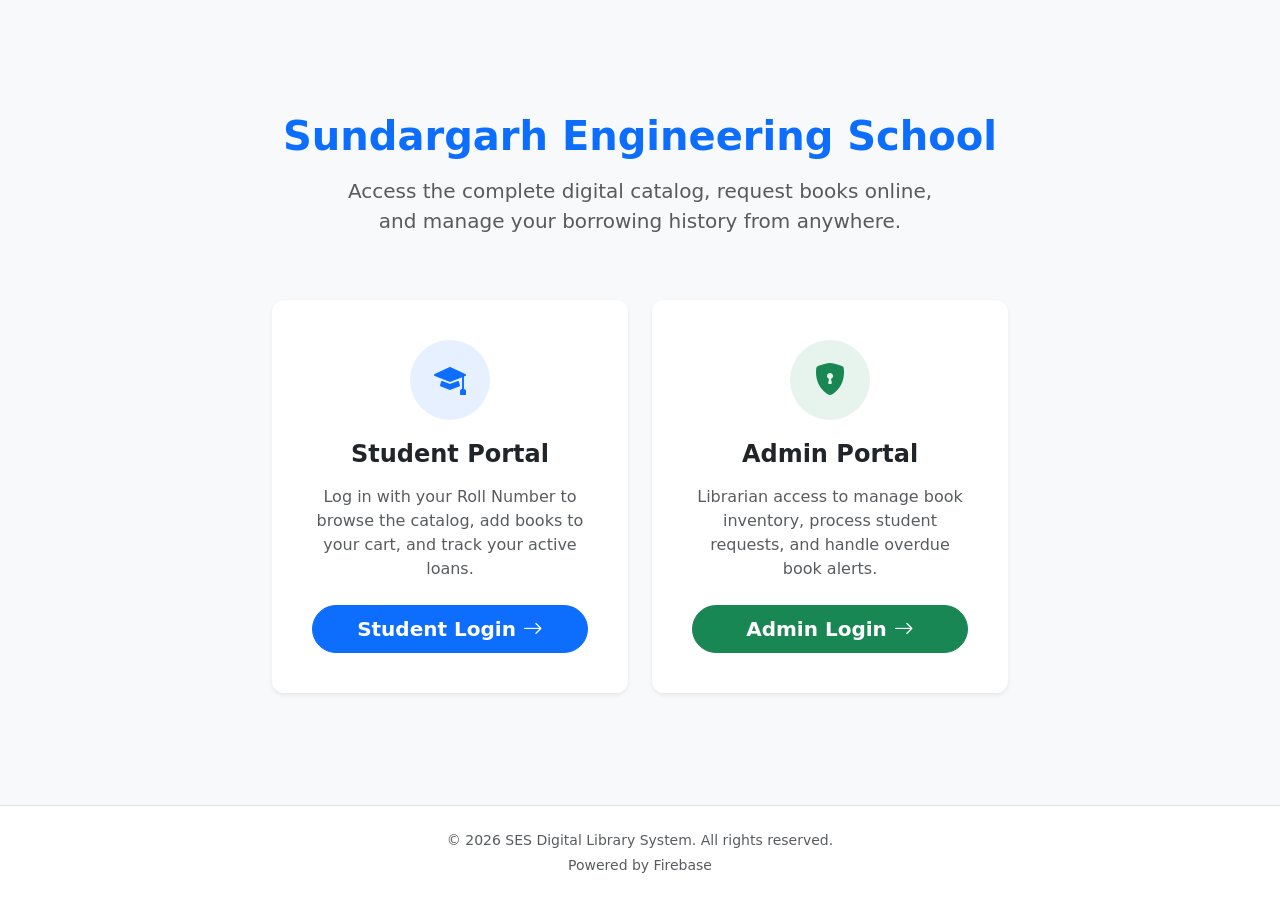
<file: index.html>
<!doctype html>
<html lang="en">
  <head>
    <meta charset="utf-8">
    <meta name="viewport" content="width=device-width, initial-scale=1">
    <title>Campus Digital Library System</title>
    <link href="https://cdn.jsdelivr.net/npm/bootstrap@5.3.2/dist/css/bootstrap.min.css" rel="stylesheet">
    <link rel="stylesheet" href="https://cdn.jsdelivr.net/npm/bootstrap-icons@1.13.1/font/bootstrap-icons.min.css">
    
    <style>
      body {
        background-color: #f8f9fa;
      }
      .portal-card {
        transition: transform 0.2s ease, box-shadow 0.2s ease;
        border: none;
        border-radius: 12px;
      }
      .portal-card:hover {
        transform: translateY(-5px);
        box-shadow: 0 10px 20px rgba(0,0,0,0.1) !important;
      }
      .icon-circle {
        width: 80px;
        height: 80px;
        border-radius: 50%;
        display: flex;
        align-items: center;
        justify-content: center;
        margin: 0 auto 20px auto;
        font-size: 2rem;
      }
      .bg-student {
        background-color: rgba(13, 110, 253, 0.1);
        color: #0d6efd;
      }
      .bg-admin {
        background-color: rgba(25, 135, 84, 0.1);
        color: #198754;
      }
    </style>
  </head>
  <body class="d-flex flex-column min-vh-100">

    <main class="flex-grow-1 container py-5 d-flex flex-column justify-content-center">
      
      <div class="text-center mb-5">
        <h1 class="display-6 fw-semibold text-primary mb-3">Sundargarh Engineering School</h1>
        <p class="lead text-muted mx-auto" style="max-width: 600px;">
          Access the complete digital catalog, request books online, and manage your borrowing history from anywhere.
        </p>
      </div>

      <div class="row justify-content-center g-4 max-w-100">
        
        <div class="col-md-5 col-lg-4">
          <div class="card portal-card shadow-sm h-100 text-center p-4">
            <div class="card-body d-flex flex-column">
              <div class="icon-circle bg-student">
                <i class="bi bi-mortarboard-fill"></i>
              </div>
              <h4 class="fw-bold mb-3">Student Portal</h4>
              <p class="text-muted mb-4 flex-grow-1">
                Log in with your Roll Number to browse the catalog, add books to your cart, and track your active loans.
              </p>
              <a href="student_login.html" class="btn btn-primary btn-lg rounded-pill w-100 fw-bold">
                Student Login <i class="bi bi-arrow-right ms-6"></i>
              </a>
            </div>
          </div>
        </div>

        <div class="col-md-5 col-lg-4">
          <div class="card portal-card shadow-sm h-100 text-center p-4">
            <div class="card-body d-flex flex-column">
              <div class="icon-circle bg-admin">
                <i class="bi bi-shield-lock-fill"></i>
              </div>
              <h4 class="fw-bold mb-3">Admin Portal</h4>
              <p class="text-muted mb-4 flex-grow-1">
                Librarian access to manage book inventory, process student requests, and handle overdue book alerts.
              </p>
              <a href="admin_login.html" class="btn btn-success btn-lg rounded-pill w-100 fw-bold">
                Admin Login <i class="bi bi-arrow-right ms-6"></i>
              </a>
            </div>
          </div>
        </div>

      </div>
    </main>

    <footer class="bg-white text-center py-4 border-top mt-auto">
      <div class="container text-muted small">
        <p class="mb-1">&copy; 2026 SES Digital Library System. All rights reserved.</p>
        <p class="mb-0">Powered by Firebase</p>
      </div>
    </footer>

    <script src="https://cdn.jsdelivr.net/npm/bootstrap@5.3.2/dist/js/bootstrap.bundle.min.js"></script>
  </body>
</html>
</file>
